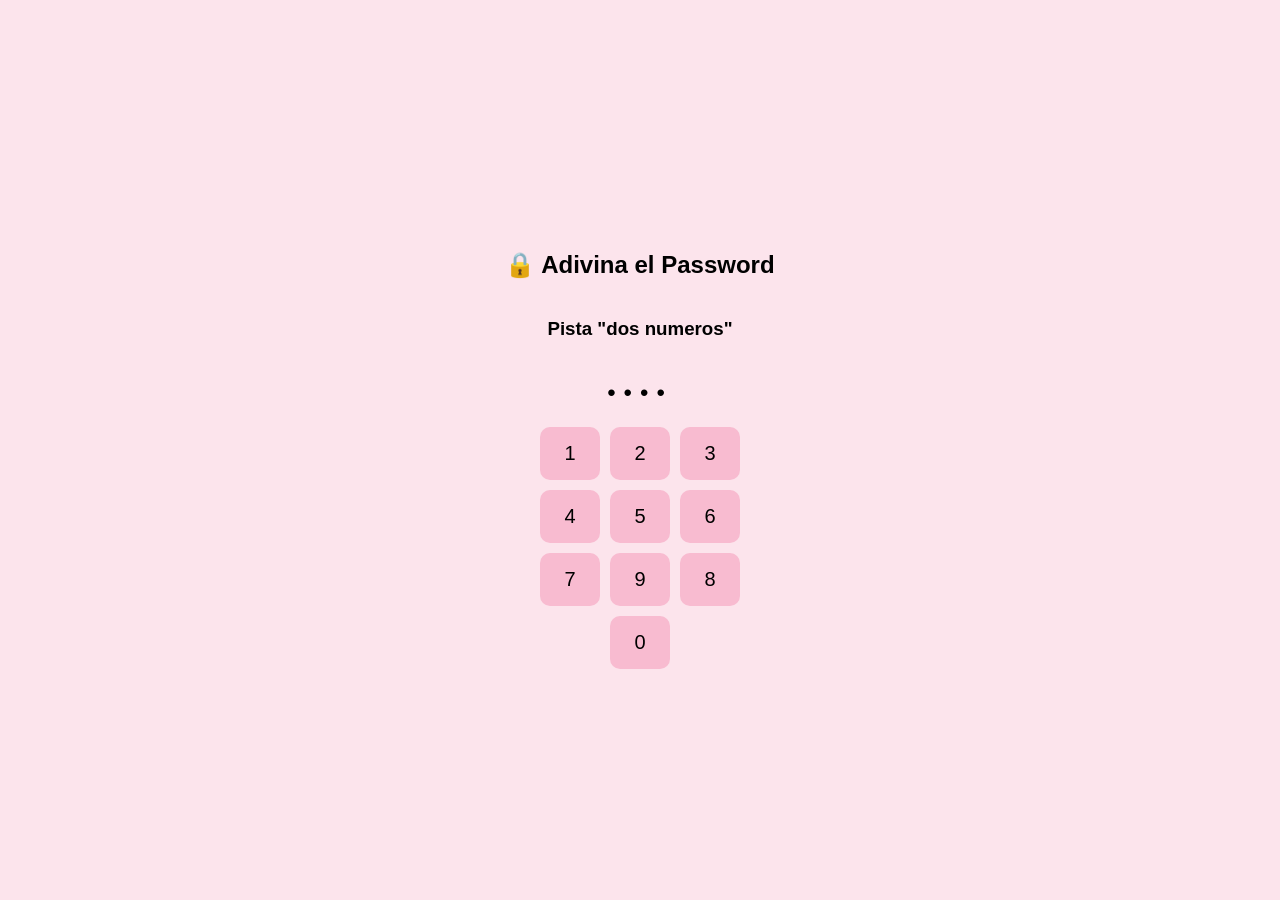
<file: index.html>
<!DOCTYPE html> 
<html lang="en">
<head>
  <meta charset="UTF-8" />
  <meta name="viewport" content="width=device-width, initial-scale=1.0"/>
  <title>Carta Secreta</title>
  <style>
    body {
      font-family: 'Arial', sans-serif;
      margin: 0;
      padding: 0;
      background-color: #fce4ec;
    }
    .screen {
      display: none;
      justify-content: center;
      align-items: center;
      height: 100vh;
      text-align: center;
    }
    .active {
      display: flex;
    }
    .password-screen {
      flex-direction: column;
    }
    .keypad {
      display: grid;
      grid-template-columns: repeat(3, 60px);
      gap: 10px;
      margin-top: 20px;
      justify-content: center;
    }
    .key {
      background-color: #f8bbd0;
      border: none;
      border-radius: 10px;
      font-size: 20px;
      padding: 15px;
      cursor: pointer;
      transition: background 0.2s;
    }
    .key:hover {
      background-color: #f48fb1;
    }
    .input-display {
      font-size: 24px;
      margin-top: 20px;
      letter-spacing: 8px;
    }
    .notepad {
      background-color: #fff0f6;
      border: 3px solid #f8bbd0;
      padding: 20px;
      border-radius: 20px;
      width: 90%;
      max-width: 500px;
      text-align: left;
      font-family: 'Comic Sans MS', cursive, sans-serif;
      line-height: 1.6;
    }
    .notepad h3 {
      margin-top: 0;
    }
  </style>
</head>
<body>

<div id="passwordScreen" class="screen password-screen active">
  <h2>🔒 Adivina el Password </h2>
 <h3>Pista "dos numeros"</h3>
  <div class="input-display" id="inputDisplay">••••</div>
  <div class="keypad">
    <button class="key" onclick="enterDigit('1')">1</button>
    <button class="key" onclick="enterDigit('2')">2</button>
    <button class="key" onclick="enterDigit('3')">3</button>
    <button class="key" onclick="enterDigit('4')">4</button>
    <button class="key" onclick="enterDigit('5')">5</button>
    <button class="key" onclick="enterDigit('6')">6</button>
    <button class="key" onclick="enterDigit('7')">7</button>
    <button class="key" onclick="enterDigit('9')">9</button>
    <button class="key" onclick="enterDigit('8')">8</button>
    <div></div>
    <button class="key" onclick="enterDigit('0')">0</button>
    <div></div>
  </div>
</div>

<div id="notepadScreen" class="screen">
  <div class="notepad">
    <!-- Contenedor del slider -->
    <div class="slider-container" id="sliderContainer">
      <div class="slider-track-text">Desliza para mirar</div>
      <div class="nav-button-slider" id="sliderHandle">Mirar</div>
    </div>
  </div>
</div>

<style>
  /* Contenedor que sirve de pista */
  .slider-container {
    position: relative;
    width: 220px;
    height: 44px;
    background-color: #fce4ec; /* Fondo suave para la pista */
    border-radius: 25px;
    margin: 0 auto;
    display: flex;
    align-items: center;
    justify-content: center;
    user-select: none;
    overflow: hidden;
    box-shadow: inset 0 2px 4px rgba(0, 0, 0, 0.1);
  }

  /* Texto indicador dentro de la pista */
  .slider-track-text {
    font-size: 0.85rem;
    color: #888;
    font-weight: bold;
    pointer-events: none;
  }

  /* Botón con tus colores y estilos base */
  .nav-button-slider {
    position: absolute;
    left: 2px;
    top: 2px;
    bottom: 2px;
    padding: 10px 20px;
    background-color: #eb5dab; /* Tu color principal */
    color: #ffffff;
    text-decoration: none;
    border-radius: 22px;
    font-weight: bold;
    font-size: 0.95rem;
    box-shadow: 0 2px 8px rgba(0, 0, 0, 0.15);
    cursor: grab;
    display: flex;
    align-items: center;
    justify-content: center;
    transition: background-color 0.3s ease;
    touch-action: none;
  }

  /* Cambio de color al interactuar */
  .nav-button-slider:hover,
  .nav-button-slider:active {
    background-color: #ec1894; /* Tu color hover */
  }
</style>

<script>
  const handle = document.getElementById('sliderHandle');
  const container = document.getElementById('sliderContainer');
  let isDragging = false;
  let startX = 0;
  let currentX = 0;

  const getClientX = (e) => e.touches ? e.touches[0].clientX : e.clientX;

  const startDrag = (e) => {
    isDragging = true;
    startX = getClientX(e) - handle.offsetLeft;
    handle.style.cursor = 'grabbing';
    handle.style.transition = 'none';
  };

  const onDrag = (e) => {
    if (!isDragging) return;
    e.preventDefault();
    
    const x = getClientX(e) - startX;
    const maxLeft = container.clientWidth - handle.clientWidth - 4;

    currentX = Math.max(2, Math.min(x, maxLeft));
    handle.style.left = `${currentX}px`;

    // Si llega al final (al menos 90% del recorrido), redirige a la página
    if (currentX >= maxLeft * 0.95) {
      isDragging = false;
      window.location.href = 'carta.html';
    }
  };

  const stopDrag = () => {
    if (!isDragging) return;
    isDragging = false;
    handle.style.cursor = 'grab';
    handle.style.transition = 'left 0.3s ease';
    handle.style.left = '2px'; // Regresa al inicio si no se completó el deslizamiento
  };

  // Eventos para Mouse
  handle.addEventListener('mousedown', startDrag);
  window.addEventListener('mousemove', onDrag);
  window.addEventListener('mouseup', stopDrag);

  // Eventos para Pantallas Táctiles (Móviles)
  handle.addEventListener('touchstart', startDrag);
  window.addEventListener('touchmove', onDrag);
  window.addEventListener('touchend', stopDrag);
</script>


<style> 
  /*.nav-button {
    display: inline-block;
    padding: 10px 20px;
    background-color: #eb5dab; /* Color para combinar con tu diseño */
    /*color: #ffffff;
    text-decoration: none;
    margin: 0px auto;
    text-align: center;
    border-radius: 8px;
    font-weight: bold;
    font-size: 0.95rem;
    box-shadow: 0 2px 8px rgba(0, 0, 0, 0.15);
    transition: background-color 0.3s ease, transform 0.2s ease;
}
*/
/* Efecto al pasar el cursor */
/*.nav-button:hover {
    background-color: #ec1894;
    transform: translateY(-2px);
} */
.lyrics-container {
    max-width: 500px;
    margin: 0px auto;
    text-align: center;
}
</style>

<script>
  const correctPassword = '15';
  let input = '';

  function enterDigit(digit) {
    if (input.length < 2) {
      input += digit;
    }

    const display = document.getElementById('inputDisplay');
    display.textContent = input.padEnd(2, '•');

    if (input.length === 2) {
      if (input === correctPassword) {
        document.getElementById('passwordScreen').classList.remove('active');
        document.getElementById('notepadScreen').classList.add('active');
      } else {
        alert('Contraseña incorecta, intenta de nuevo');
        input = '';
        display.textContent = '••••';
      }
    }
  }
</script>

</body>
</html>
</file>
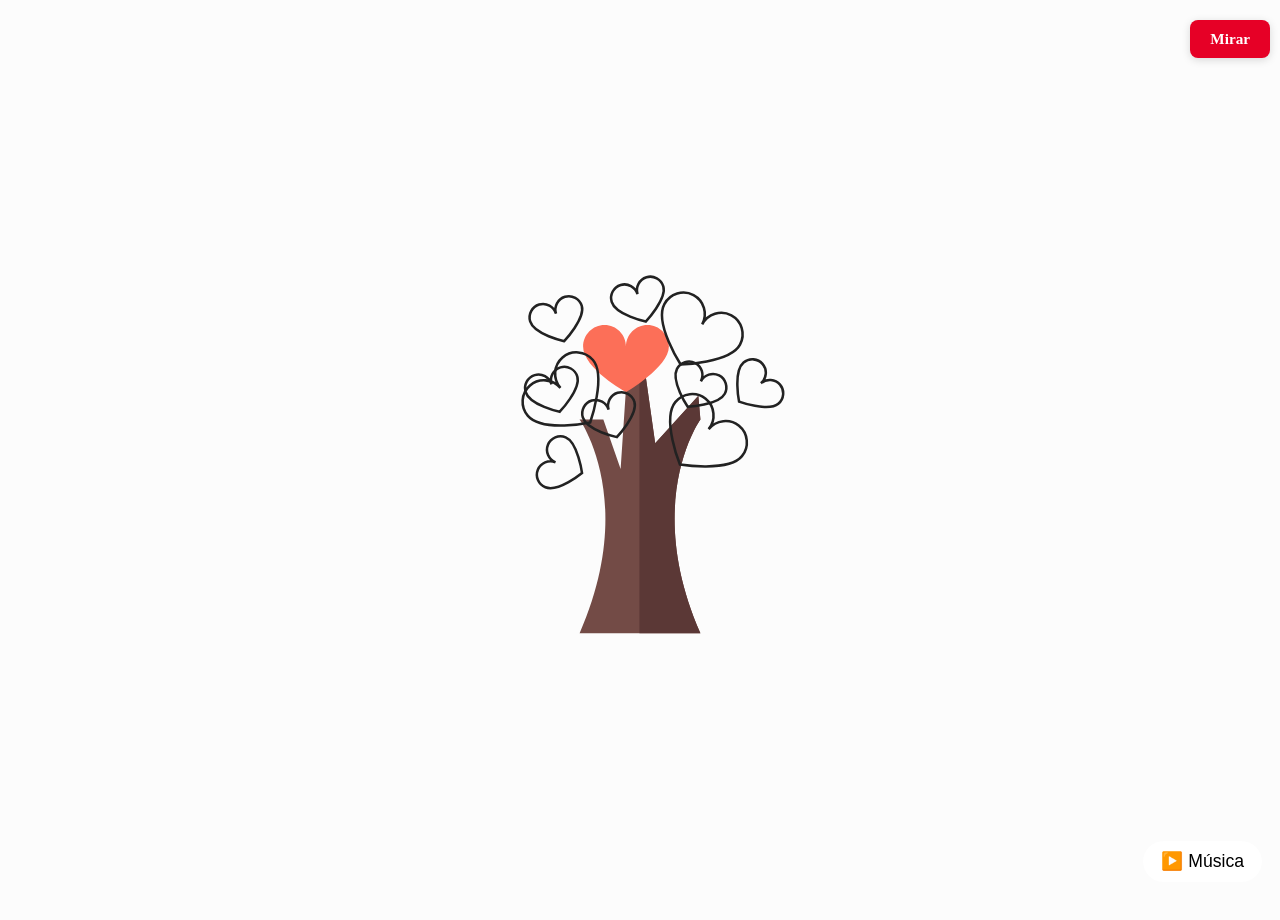
<file: carta.html>
<!DOCTYPE html>
<html lang="es">
<head>
    <meta charset="UTF-8">
    <meta name="viewport" content="width=device-width, initial-scale=1.0">
    <title>Carta</title>
    
    
    <!-- Estilos -->
    <link rel="stylesheet" href="Css/style.css">
    <link rel="stylesheet" href="Css/style.mobile.css" media="only screen and (max-width: 600px)">
    <style>
      .tree-container {
        position: absolute;
        top: 50%;
        left: 50%;
        transform: translate(-50%, -50%);
        width: 400px;
        height: 400px;
        z-index: 2;
      }
      .animated-heart {
        transform-origin: center;
        animation: beat 1s infinite;
      }
      @keyframes beat {
        0%, 100% { transform: scale(1); }
        20% { transform: scale(1.1); }
        40% { transform: scale(0.95); }
        60% { transform: scale(1.08); }
        80% { transform: scale(1); }
      }
    </style>
</head>
<body>
    <div id="floating-objects"></div>
    <div class="dedication-text" id="dedication-text">
      <div class="signature" id="signature"></div>
    </div>
    
</div>

    <div class="countdown" id="countdown"></div>
    <div class="tree-container" id="tree-container"></div>
    <audio src="Music/entre-el-juego-y-la-vida.mp3" id="bg-music" preload="auto"></audio>
    <script src="Js/script.js"></script>
    
    <div class="right-button-container">
      <a href="Galaxia.html" class="nav-button">Mirar</a>
    </div>
  </div>
</body>
</html>
</file>
<file: Css/style.css>
body {
    margin: 0;
    padding: 0;
    width: 100vw;
    height: 100vh;
    overflow: hidden;
    background: #fcfcfc;
}

/* Contenedor para alinear a la derecha */
.right-button-container {
    display: flex;
    justify-content: flex-end; /* Empuja el contenido al lado derecho */
    margin: 20px 0;
    padding: 0 10px;
}

/* Estilo del botón */
.nav-button {
    display: inline-block;
    padding: 10px 20px;
    background-color: #e60026; /* Color para combinar con tu diseño */
    color: #ffffff;
    text-decoration: none;
    border-radius: 8px;
    font-weight: bold;
    font-size: 0.95rem;
    box-shadow: 0 2px 8px rgba(0, 0, 0, 0.15);
    transition: background-color 0.3s ease, transform 0.2s ease;
}

/* Efecto al pasar el cursor */
.nav-button:hover {
    background-color: #b3001e;
    transform: translateY(-2px);
}
.lyrics-container {
    max-width: 500px;
    margin: 20px auto;
    text-align: center;
}
/*/////*/
/* Estado contraído */
.lyrics-collapsed {
    max-height: 80px; /* Ajusta la altura visible por defecto */
    overflow: hidden;
    transition: max-height 0.4s ease-in-out;
    position: relative;
}

/* Estado expandido */
.lyrics-expanded {
    max-height: 1000px; /* Un valor alto para asegurar que quepa toda la letra */
    transition: max-height 0.5s ease-in-out;
}

/* Estilo del botón */
#toggle-lyrics-btn {
    margin-top: 10px;
    padding: 8px 16px;
    border: none;
    background-color: #e60026; /* Ajusta con el tono de tu diseño */
    color: white;
    border-radius: 8px;
    cursor: pointer;
    font-size: 0.9rem;
}

#fireworks-canvas {
    position: fixed;
    top: 0;
    left: 0;
    width: 100vw;
    height: 100vh;
    display: block;
    z-index: 1;
    pointer-events: none;
}

#center-text {
    position: absolute;
    top: 50%;
    left: 50%;
    transform: translate(-50%, -50%);
    font-size: 5rem;
    color: #e60026;
    font-family: 'Arial Black', Arial, sans-serif;
    text-shadow: 2px 2px 8px #ffb3b3;
    z-index: 2;
    letter-spacing: 0.5rem;
    user-select: none;
    display: flex;
    gap: 0.5rem;
    pointer-events: none;
}

.letter {
    opacity: 0;
    transition: opacity 0.5s;
}

.tree-container {
  /* Asegura que el contenedor tenga el nuevo tamaño */
  width: 520px !important;
  height: 520px !important;
  /* Centrado absoluto */
  position: absolute;
  top: 50%;
  left: 50%;
  transform: translate(-50%, -50%);
  z-index: 2;
}

.tree-container svg {
  width: 100%;
  height: 100%;
  display: block;
}

.tree-container svg path {
  transition: fill-opacity 0.5s, stroke-dashoffset 1.2s;
}

.tree-container svg.move-and-scale {
  transition: transform 1.2s cubic-bezier(.77,0,.18,1);
  transform: translateX(200px) scale(1.35);
}

.dedication-text {
  position: absolute;
  top: 50%;
  left: 3%;
  right: auto;
  transform: translateY(-50%);
  min-width: 320px;
  max-width: 600px;
  width: 60rem;
  font-size: 1.5rem;
  color: #050505;
  font-family: 'Courier New', Courier, monospace;
  white-space: pre-line;
  z-index: 3;
  opacity: 0;
  pointer-events: none;
  max-height: 90vh;
  overflow: visible;
  padding: 1em 1.5em 1em 1em;
  background: rgba(255,255,255,0.92);
  border-radius: 0.7em;
  box-shadow: 0 2px 16px #e6002611;
  /* Permite que la caja crezca en altura y ancho */
  transition: max-width 0.4s, min-width 0.4s, width 0.4s;
}

.dedication-text.typing {
  opacity: 1;
  animation: fadeInText 0.6s;
}

@keyframes fadeInText {
  from { opacity: 0; }
  to { opacity: 1; }
}

#floating-objects {
  position: fixed;
  left: 0; top: 0;
  width: 100vw; height: 100vh;
  pointer-events: none;
  z-index: 10;
}

.floating-petal {
  position: absolute;
  will-change: transform, opacity;
  opacity: 0.85;
  pointer-events: none;
  width: 24px; height: 32px;
  background: radial-gradient(ellipse at 60% 30%, #ffd6e0 60%, #ff69b4 100%);
  border-radius: 60% 40% 60% 40% / 60% 60% 40% 40%;
}

.signature {
  /* Cambia posición absoluta a relativa y pon margen arriba */
  position: relative;
  top: auto;
  left: auto;
  bottom: auto;
  margin-top: 1.5em;
  margin-left: 0;
  display: block;
  font-family: 'Dancing Script', 'Pacifico', cursive, sans-serif;
  font-size: 2.2rem;
  color: #e60026;
  opacity: 0;
  z-index: 5;
  white-space: pre;
  pointer-events: none;
  transition: opacity 0.7s;
}

.signature.visible {
  opacity: 1;
  animation: signature-draw 2.2s steps(24) forwards;
}

@keyframes signature-draw {
  from { clip-path: inset(0 100% 0 0); }
  to   { clip-path: inset(0 0 0 0); }
}

.countdown {
  position: fixed;
  left: 50%;
  bottom: 3%;
  transform: translateX(-50%);
  font-family: 'Courier New', Courier, monospace;
  font-size: 1.6rem;
  color: #333;
  background: #fff8;
  padding: 0.4em 1em;
  border-radius: 1em;
  z-index: 6;
  box-shadow: 0 2px 8px #e6002611;
  pointer-events: none;
  letter-spacing: 0.05em;
  min-width: 220px;
  text-align: center;
  transition: opacity 0.8s cubic-bezier(.77,0,.18,1), transform 0.8s cubic-bezier(.77,0,.18,1);
  opacity: 0;
  transform: translateX(-50%) translateY(30px);
}

.countdown.visible {
  opacity: 1;
  transform: translateX(-50%) translateY(0);
}

/* Responsivo para móviles: la caja ocupa casi todo el ancho arriba del árbol */
@media (max-width: 700px) {
  .dedication-text {
    left: 50%;
    right: auto;
    top: 8%;
    transform: translateX(-50%) translateY(0);
    min-width: 0;
    max-width: 95vw;
    width: 95vw;
    font-size: 1.1rem;
    padding: 0.7em 0.7em 0.7em 0.7em;
  }
  .signature {
    font-size: 1.3rem;
  }
}
</file>
<file: Css/style.mobile.css>
body {
  font-size: 16px;
}
/* Contenedor para alinear a la derecha */
.right-button-container {
    display: flex;
    justify-content: flex-end; /* Empuja el contenido al lado derecho */
    margin: 20px 0;
    padding: 0 10px;
}
/*estilo botn movile*/
.nav-button {
  position: fixed;
    bottom: 20px;
    left: 20px;
    z-index: 1000;
    /*display: inline-block;*/
    padding: 10px 20px;
    background-color: #e60026; /* Color para combinar con tu diseño */
    color: #ffffff;
    text-decoration: none;
    border-radius: 8px;
    font-weight: bold;
    font-size: 0.95rem;
    box-shadow: 0 2px 8px rgba(0, 0, 0, 0.15);
    transition: background-color 0.3s ease, transform 0.2s ease;
}

/* Efecto al pasar el cursor */
.nav-button:hover {
    background-color: #b3001e;
    transform: translateY(-2px);
}
.lyrics-container {
    max-width: 500px;
    margin: 20px auto;
    text-align: center;
}
.tree-container {
  width: 92vw !important;
  height: 62vw !important;
  max-width: 98vw;
  max-height: 80vw;
  min-width: 180px;
  min-height: 180px;
  position: absolute;
  top: 48%;
  left: 50%;
  transform: translate(-50%, -50%);
  z-index: 2;
}

.tree-container svg {
  width: 100%;
  height: 100%;
  display: block;
}

.tree-container svg.move-and-scale {
  transition: transform 1.2s cubic-bezier(.77,0,.18,1);
  /* Mueve hacia abajo en caso de los celualares */
  transform: translateY(60px) scale(1.18);
}

.dedication-text {
  position: absolute;
  top: 7vw;
  left: 50%;
  transform: translateX(-50%);
  max-width: 92vw;
  font-size: 1.05rem;
  text-align: center;
  color: #000000;
  font-family: 'Courier New', Courier, monospace;
  white-space: pre-line;
  z-index: 3;
  opacity: 0;
  pointer-events: none;
}

.signature {
  position: static;
  display: block;
  margin: 2.2em auto 0 auto;
  left: auto;
  bottom: auto;
  transform: none;
  font-size: 1.25rem;
  color: #e60026;
  opacity: 0;
  z-index: 5;
  white-space: pre;
  pointer-events: none;
  transition: opacity 0.7s;
  text-align: center;
}

@media (max-width: 700px) {
  .signature {
    position: static;
    display: block;
    margin: 2.2em auto 0 auto;
    left: auto;
    bottom: auto;
    transform: none;
    font-size: 1.25rem;
    text-align: center;
  }
}

.countdown {
  position: fixed;
  left: 50%;
  bottom: 10vw;
  transform: translateX(-50%);
  font-size: 0.98rem;
  min-width: 60vw;
  max-width: 92vw;
  text-align: center;
  padding: 0.5em 0.7em;
  border-radius: 1em;
  background: #fff8;
  box-shadow: 0 2px 8px #e6002611;
  z-index: 6;
  pointer-events: none;
  letter-spacing: 0.05em;
  transition: opacity 0.8s cubic-bezier(.77,0,.18,1), transform 0.8s cubic-bezier(.77,0,.18,1);
  opacity: 0;
  transform: translateX(-50%) translateY(30px);
}

.countdown.visible {
  opacity: 1;
  transform: translateX(-50%) translateY(0);
}

/* Ajusta los pétalos flotantes */
.floating-petal {
  width: 13px;
  height: 18px;
}
</file>
